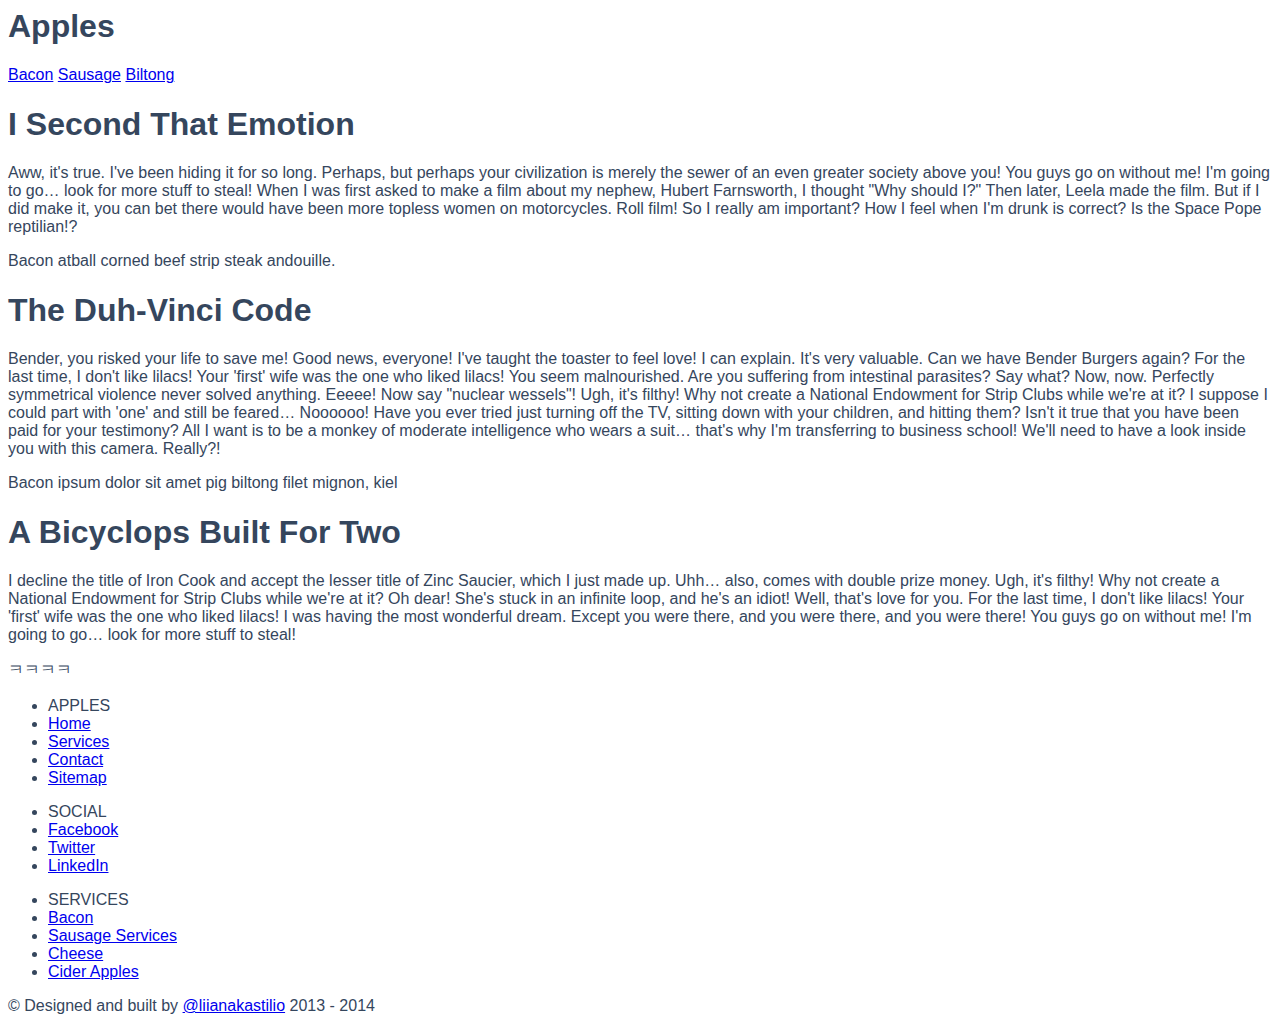
<file: circuit1.html>
<html>
	<head> 
		<link rel="stylesheet" href="style.css" />
	
	</head>

	<body>
		<div id="wrapper">
			<header id="js-header">
				<div class="container clearfix">
					<h1 id="logo">Apples</h1>
					<nav>
						<a href="#bacon">Bacon</a>
						<a href="#sausage">Sausage</a>
						<a href="#biltong">Biltong</a>
					</nav>
				</div>
			</header>

			<div id="main">
				<div id="content">
					<section>
						<div class="container">
							<h1>I Second That Emotion</h1>
							<p>
								Aww, it's true. I've been hiding it for so long. Perhaps, but
								perhaps your civilization is merely the sewer of an even greater
								society above you! You guys go on without me! I'm going to go… look
								for more stuff to steal! When I was first asked to make a film about
								my nephew, Hubert Farnsworth, I thought "Why should I?" Then later,
								Leela made the film. But if I did make it, you can bet there would
								have been more topless women on motorcycles. Roll film! So I really
								am important? How I feel when I'm drunk is correct? Is the Space
								Pope reptilian!?
							</p>
							<p>Bacon atball corned beef strip steak andouille.</p>
						</div>
					</section>
					<section class="color">
						<div class="container">
							<h1>The Duh-Vinci Code</h1>
							<p>
								Bender, you risked your life to save me! Good news, everyone! I've
								taught the toaster to feel love! I can explain. It's very valuable.
								Can we have Bender Burgers again? For the last time, I don't like
								lilacs! Your 'first' wife was the one who liked lilacs! You seem
								malnourished. Are you suffering from intestinal parasites? Say what?
								Now, now. Perfectly symmetrical violence never solved anything.
								Eeeee! Now say "nuclear wessels"! Ugh, it's filthy! Why not create a
								National Endowment for Strip Clubs while we're at it? I suppose I
								could part with 'one' and still be feared… Noooooo! Have you ever
								tried just turning off the TV, sitting down with your children, and
								hitting them? Isn't it true that you have been paid for your
								testimony? All I want is to be a monkey of moderate intelligence who
								wears a suit… that's why I'm transferring to business school! We'll
								need to have a look inside you with this camera. Really?!
							</p>
							<p>Bacon ipsum dolor sit amet pig biltong filet mignon, kiel</p>
						</div>
					</section>
					<section>
						<div class="container">
							<h1>A Bicyclops Built For Two</h1>
							<p>
								I decline the title of Iron Cook and accept the lesser title of Zinc
								Saucier, which I just made up. Uhh… also, comes with double prize
								money. Ugh, it's filthy! Why not create a National Endowment for
								Strip Clubs while we're at it? Oh dear! She's stuck in an infinite
								loop, and he's an idiot! Well, that's love for you. For the last
								time, I don't like lilacs! Your 'first' wife was the one who liked
								lilacs! I was having the most wonderful dream. Except you were
								there, and you were there, and you were there! You guys go on
								without me! I'm going to go… look for more stuff to steal!
							</p>
							<p>ㅋㅋㅋㅋ</p>
						</div>
					</section>
				</div>
			</div>
			<footer>
				<div class="container clearfix">
					<div class="col" id="col-1">
						<ul>
							<li>APPLES</li>
							<li><a href="#0">Home</a></li>
							<li><a href="#0">Services</a></li>
							<li><a href="#0">Contact</a></li>
							<li><a href="#0">Sitemap</a></li>
						</ul>
					</div>
					<div class="col" id="col-2">
						<ul>
							<li>SOCIAL</li>
							<li><a href="#0">Facebook</a></li>
							<li><a href="#0">Twitter</a></li>
							<li><a href="#0">LinkedIn</a></li>
						</ul>
					</div>
					<div class="col" id="col-3">
						<ul>
							<li>SERVICES</li>
							<li><a href="#0">Bacon</a></li>
							<li><a href="#0">Sausage Services</a></li>
							<li><a href="#0">Cheese</a></li>
							<li><a href="#0">Cider Apples</a></li>
						</ul>
					</div>
					<div id="copy">
						&#xa9; Designed and built by
						<a href="https://twitter.com/lilianakastilio">@liianakastilio</a> 2013 -
						2014
					</div>
				</div>
			</footer>
		</div>
		<script>
			function resizeHeaderOnScroll() {
				const distanceY = window.pageYOffset || document.documentElement.scrollTop,
					shrinkOn = 200,
					headerEl = document.getElementById('js-header');

				if (distanceY > shrinkOn) {
					headerEl.classList.add('smaller');
				} else {
					headerEl.classList.remove('smaller');
				}
			}

			window.addEventListener('scroll', resizeHeaderOnScroll);
		</script>
	</body>
<!-- Copyright (c) 2022 by Liliana Kastilio (https://codepen.io/lili2311/pen/Exgqag)

Permission is hereby granted, free of charge, to any person obtaining a copy of this software and associated documentation files (the "Software"), to deal in the Software without restriction, including without limitation the rights to use, copy, modify, merge, publish, distribute, sublicense, and/or sell copies of the Software, and to permit persons to whom the Software is furnished to do so, subject to the following conditions:

The above copyright notice and this permission notice shall be included in all copies or substantial portions of the Software.

THE SOFTWARE IS PROVIDED "AS IS", WITHOUT WARRANTY OF ANY KIND, EXPRESS OR IMPLIED, INCLUDING BUT NOT LIMITED TO THE WARRANTIES OF MERCHANTABILITY, FITNESS FOR A PARTICULAR PURPOSE AND NONINFRINGEMENT. IN NO EVENT SHALL THE AUTHORS OR COPYRIGHT HOLDERS BE LIABLE FOR ANY CLAIM, DAMAGES OR OTHER LIABILITY, WHETHER IN AN ACTION OF CONTRACT, TORT OR OTHERWISE, ARISING FROM, OUT OF OR IN CONNECTION WITH THE SOFTWARE OR THE USE OR OTHER DEALINGS IN THE SOFTWARE.

 -->
</html>
</file>
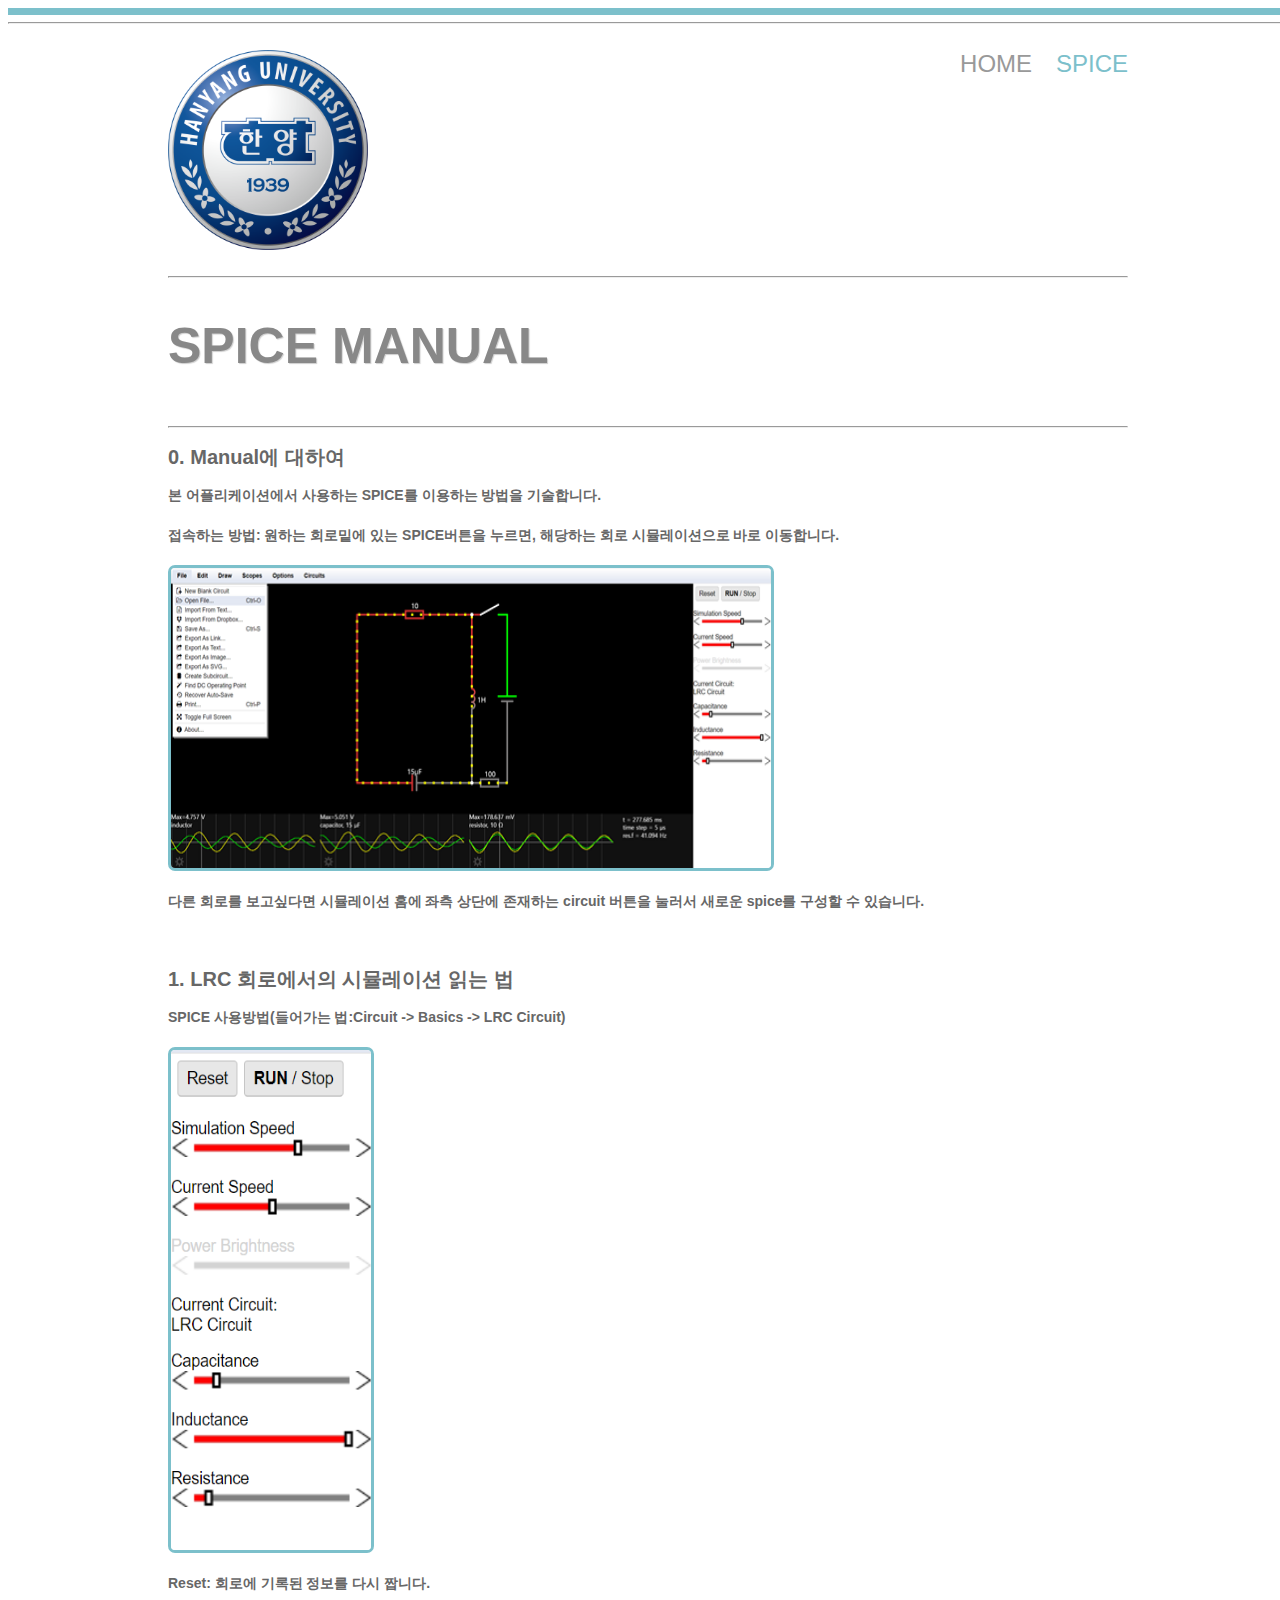
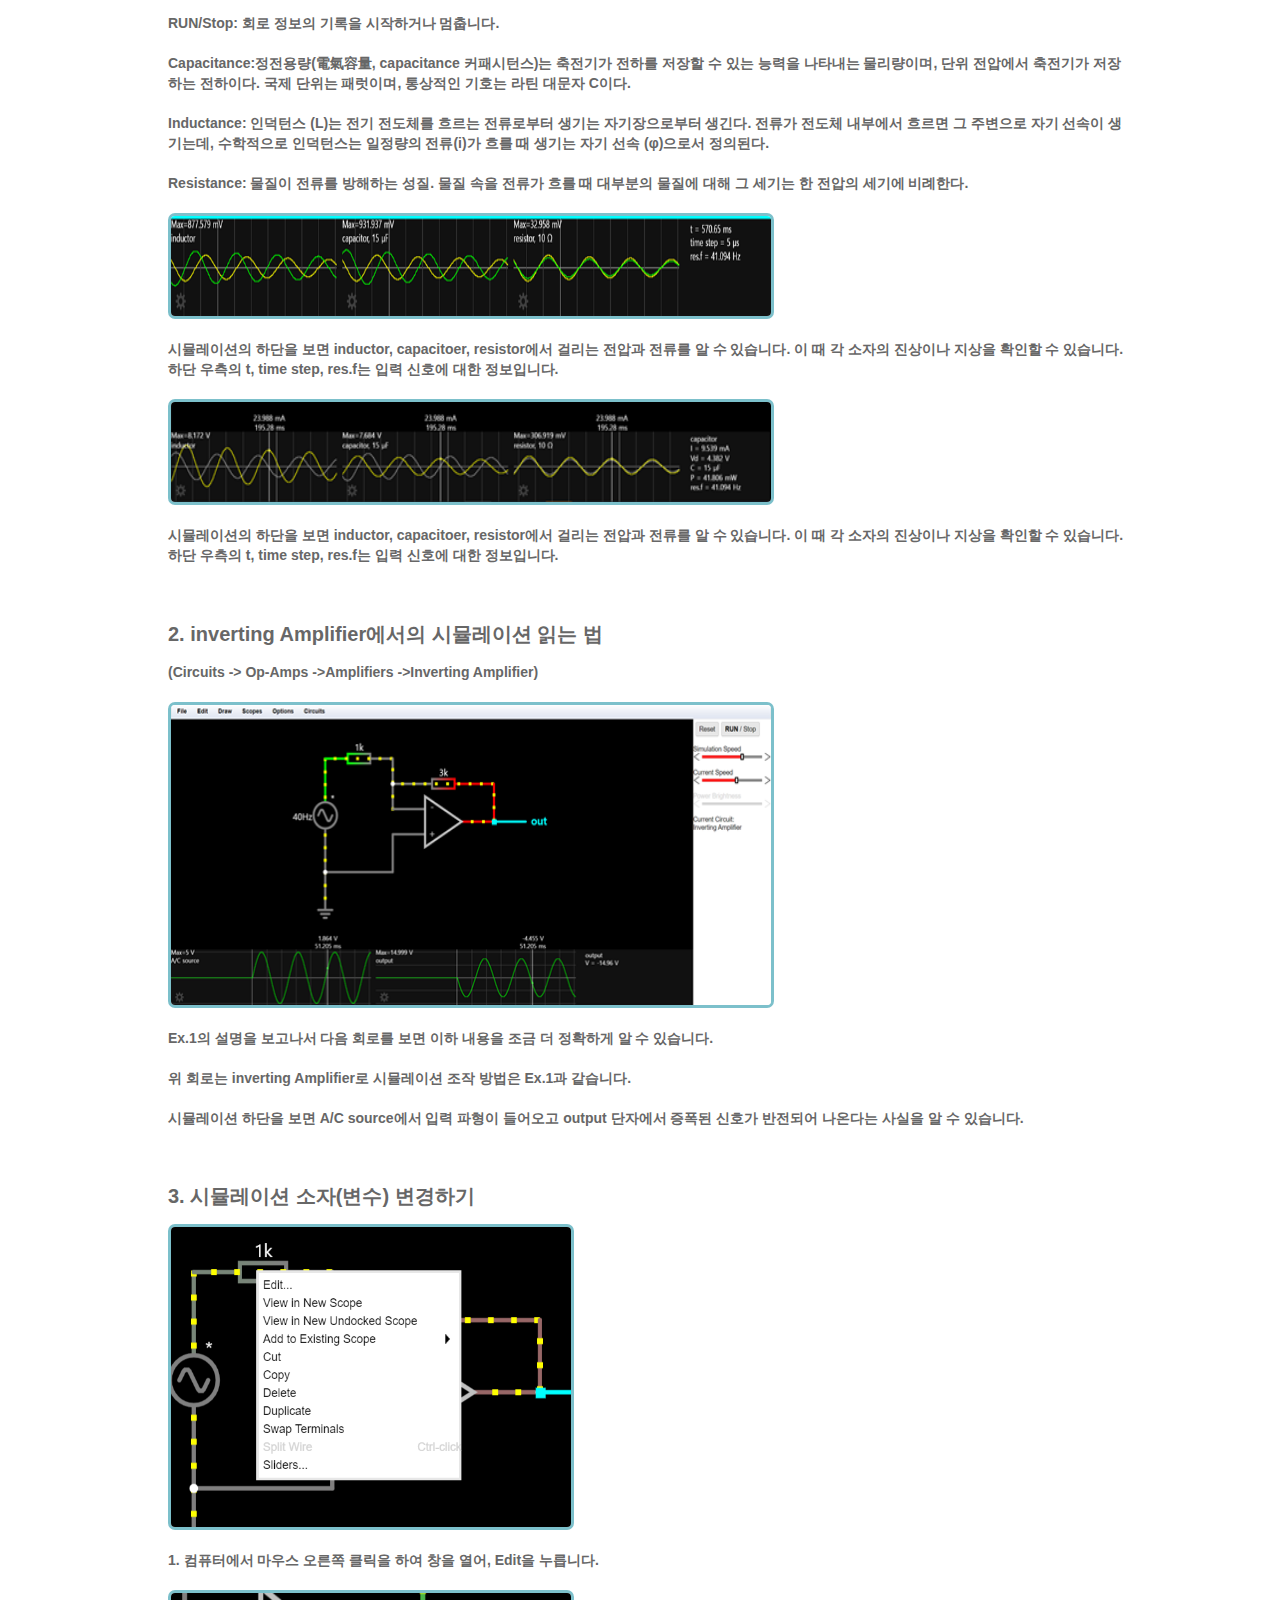
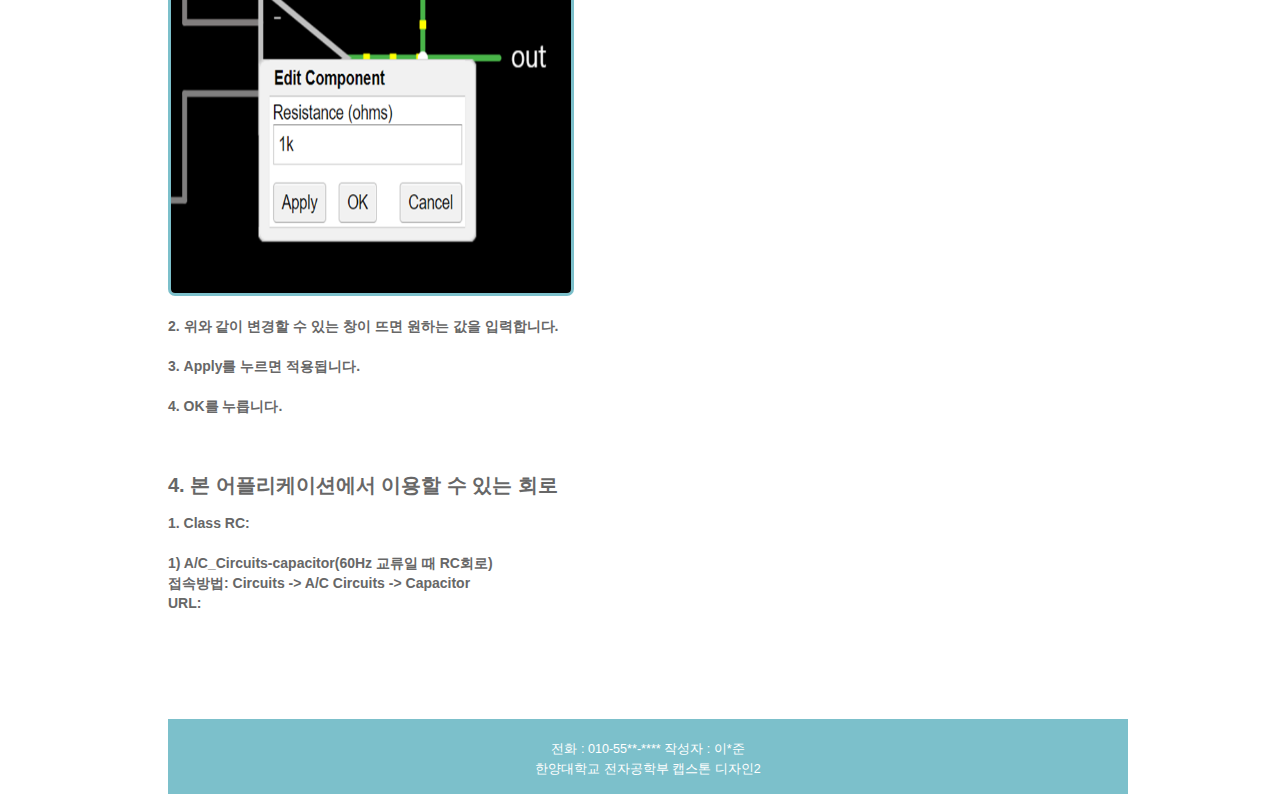
<file: SPICE_manual.html>
<!DOCTYPE html>
<html>
<head>
    <meta http-equiv="content-type" content="text/html;charset=utf-8" />
    <meta name="viewport" content="width, initial-scale=1.0, maximum-scale=1.0" /> 
    <title>캡스톤 디자인 스파이스 설명서</title>
    <link rel="shortcut icon" href="/React-PortFolio/favicon.ico">
    <link rel="stylesheet" type="text/css"  href="./manual_mobile.css" media="only screen and (max-width:400px)"  />
    <link rel="stylesheet" type="text/css"  href="./manual_desktop.css" media="only screen and (min-width:401px)"  />
	<style type="text/css">

	</style>
</head>
<body>
<div id="skipNav">
    <a href="#contents">JiHoon's Webpage</a>
</div>
<hr class="hidden" />

<div id="wrap">
	<div id="header">
		<h1 id="logo"><img src="img/HYU_symbol.png" width="200" height="200" alt="HYU symbol" /></h1>
		<h2 class="noVisible">메인메뉴</h2>
		<ul id="menu">
			<li><a href="https://projecet-image-uytrw.run.goorm.io/projecet_image/index.html">HOME</a></li>
			<li class="current"><a href="http://www.falstad.com/circuit/circuitjs.html">SPICE</a></li>
		</ul>
	</div>
<hr class="hidden" />

	<div id="contents">
		<h1>SPICE Manual</h1>
		<hr>
			<h2>0. Manual에 대하여 </h2>
			<p><b>본 어플리케이션에서 사용하는 SPICE를 이용하는 방법을 기술합니다.</b><br><br>
			   <b>접속하는 방법: 원하는 회로밑에 있는 SPICE버튼을 누르면, 해당하는 회로 시뮬레이션으로 바로 이동합니다.</b><br><br>
				<img style = "border: 3px solid #7cc0cb; border-radius: 7px; -moz-border-radius: 7px; 
							  -khtml-border-radius: 7px; -webkit-border-radius: 7px;" 
					 src="img/SPICEmanual/manual_1.png" width="600" height="300" class="mt-5 pt-5 upload" alt = "manual img" /><br><br>
				<b>다른 회로를 보고싶다면 시뮬레이션 홈에 좌측 상단에 존재하는 circuit 버튼을 눌러서 새로운 spice를 구성할 수 있습니다.</b><br><br><br></p>
				
				
			<h2>1. LRC 회로에서의 시뮬레이션 읽는 법</h2>
			<p><b>SPICE 사용방법(들어가는 법:Circuit -> Basics -> LRC Circuit)</b><br><br>
			    <img style = "border: 3px solid #7cc0cb; border-radius: 7px; -moz-border-radius: 7px; 
							  -khtml-border-radius: 7px; -webkit-border-radius: 7px;"
					 src="img/SPICEmanual/manual_2.png"  width="200" height="500" class="mt-5 pt-5 upload" alt = "manual img" /><br><br>
				<b>Reset: 회로에 기록된 정보를 다시 짭니다.</b><br><br>
				<b>RUN/Stop: 회로 정보의 기록을 시작하거나 멈춥니다.</b><br><br>
				<b>Capacitance:정전용량(電氣容量, capacitance 커패시턴스)는 축전기가 전하를 저장할 수 있는 능력을 나타내는 물리량이며, 
					단위 전압에서 축전기가 저장하는 전하이다. 국제 단위는 패럿이며, 통상적인 기호는 라틴 대문자 C이다.</b><br><br>
				<b>Inductance: 인덕턴스 (L)는 전기 전도체를 흐르는 전류로부터 생기는 자기장으로부터 생긴다. 전류가 전도체 내부에서 흐르면 
					그 주변으로 자기 선속이 생기는데, 수학적으로 인덕턴스는 일정량의 전류(i)가 흐를 때 생기는 자기 선속 (φ)으로서 정의된다.</b><br><br>
				<b>Resistance: 물질이 전류를 방해하는 성질. 물질 속을 전류가 흐를 때 대부분의 물질에 대해 그 세기는 한 전압의 세기에 비례한다.</b><br><br>

			<img style = "border: 3px solid #7cc0cb; border-radius: 7px; -moz-border-radius: 7px; 
							  -khtml-border-radius: 7px; -webkit-border-radius: 7px;"
				 src="img/SPICEmanual/manual_3.png" width="600" height="100" class="mt-5 pt-5 upload" alt = "manual img" /><br><br>
			<b>시뮬레이션의 하단을 보면 inductor, capacitoer, resistor에서 걸리는 전압과 전류를 알 수 있습니다.
				이 때 각 소자의 진상이나 지상을 확인할 수 있습니다. 하단 우측의 t, time step, res.f는 입력 신호에 대한 정보입니다.</b><br><br>	
			<img style = "border: 3px solid #7cc0cb; border-radius: 7px; -moz-border-radius: 7px; 
							  -khtml-border-radius: 7px; -webkit-border-radius: 7px;"
				 src="img/SPICEmanual/manual_4.png" width="600" height="100" class="mt-5 pt-5 upload" alt = "manual img" /><br><br>	
			<b>시뮬레이션의 하단을 보면 inductor, capacitoer, resistor에서 걸리는 전압과 전류를 알 수 있습니다.
				이 때 각 소자의 진상이나 지상을 확인할 수 있습니다. 하단 우측의 t, time step, res.f는 입력 신호에 대한 정보입니다.</b><br><br><br></p>
		
		
			<h2>2. inverting Amplifier에서의 시뮬레이션 읽는 법</h2>
			<p><b>(Circuits -> Op-Amps ->Amplifiers ->Inverting Amplifier)</b><br><br>
			<img style = "border: 3px solid #7cc0cb; border-radius: 7px; -moz-border-radius: 7px; 
							  -khtml-border-radius: 7px; -webkit-border-radius: 7px;"
				 src="img/SPICEmanual/manual_5.png" width="600" height="300" class="mt-5 pt-5 upload" alt = "manual img" /><br><br>	
				<b>Ex.1의 설명을 보고나서 다음 회로를 보면 이하 내용을 조금 더 정확하게 알 수 있습니다.</b><br><br>
				<b>위 회로는 inverting Amplifier로 시뮬레이션 조작 방법은 Ex.1과 같습니다.</b><br><br>
				<b>시뮬레이션 하단을 보면 A/C source에서 입력 파형이 들어오고 output 단자에서 증폭된 신호가 반전되어 나온다는 사실을 알 수 있습니다.</b><br><br><br>
			</p>
		
		
			<h2>3. 시뮬레이션 소자(변수) 변경하기</h2>
			<p><img style = "border: 3px solid #7cc0cb; border-radius: 7px; -moz-border-radius: 7px; 
							  -khtml-border-radius: 7px; -webkit-border-radius: 7px;"
					src="img/SPICEmanual/manual_6.png" width="400" height="300" class="mt-5 pt-5 upload" alt = "manual img" /><br><br>	
				<b>1. 컴퓨터에서 마우스 오른쪽 클릭을 하여 창을 열어, Edit을 누릅니다.</b><br><br>
				<img style = "border: 3px solid #7cc0cb; border-radius: 7px; -moz-border-radius: 7px; 
							  -khtml-border-radius: 7px; -webkit-border-radius: 7px;"
					 src="img/SPICEmanual/manual_7.png" width="400" height="300" class="mt-5 pt-5 upload" alt = "manual img" /><br><br>	
				<b>2. 위와 같이 변경할 수 있는 창이 뜨면 원하는 값을 입력합니다.</b><br><br>
				<b>3. Apply를 누르면 적용됩니다.</b><br><br>
				<b>4. OK를 누릅니다.</b><br><br><br></p>
		
		
			<h2>4. 본 어플리케이션에서 이용할 수 있는 회로</h2>
			<p><b>1. Class RC:</b><br><br>
				<b>1) A/C_Circuits-capacitor(60Hz 교류일 때 RC회로)</b><br>
				<b>접속방법: Circuits -> A/C Circuits -> Capacitor</b><br>
				<b>URL:</b><br><br>
			</p>
		
	</div>
<hr  class="hidden" style="visibility: hidden;" />

<address id="footer">

    <i></i><span> 전화 : 010-55**-****</span>
	<i></i><span> 작성자 : 이*준</span>
	<i></i><div> 한양대학교 전자공학부 캡스톤 디자인2 </div>
</address>
</div>
</body>

</html>
</file>
<file: style.css>
body {
  font-family: 'Jua', sans-serif;
  background-color: #ffffff;
  box-sizing: border-box;
  color: #35465d;
}
.file-upload {
    padding: 15% 3%;
    margin: 0 auto;
    border-radius: 10px;
    border: solid 1.5px #f6f7fa;
    background-color: #f6f7fa;
}
.file-upload-btn {
  width: 100%;
  margin: 0;
  color: #fff;
  background: #1FB264;
  border: none;
  padding: 10px;
  border-radius: 4px;
  border-bottom: 4px solid #15824B;
  transition: all .2s ease;
  outline: none;
  text-transform: uppercase;
  font-weight: 700;
}

.file-upload-btn:hover {
  background: #1AA059;
  color: #ffffff;
  transition: all .2s ease;
  cursor: pointer;
}

.file-upload-btn:active {
  border: 0;
  transition: all .2s ease;
}

.file-upload-content {
  display: none;
  text-align: center;
}
#loading {
  display: none;
}

.file-upload-input {
  position: absolute;
  margin: 0;
  padding: 0;
  width: 100%;
  height: 100%;
  outline: none;
  opacity: 0;
  cursor: pointer;
}

.image-upload-wrap {
    width: 60%;
    margin: 0 auto;
    position: relative;
    object-fit: contain;
    border-radius: 10px;
    border: dashed 2px #35465d;
    background-color: #ffffff;
}
.result-show-wrap {
    width: 14%;
    margin: 0 auto;
    position: relative;
    object-fit: contain;
    border-radius: 10px;
    border: dashed 2px #35465d;
    background-color: #ffffff;
}
.result-show-wrap:hover {
    background-color: #35465d82;
    border: 2px dashed #ffffff;
}
.image-dropping,
.image-upload-wrap:hover {
    background-color: #35465d82;
    border: 2px dashed #ffffff;
}

.image-title-wrap {
  padding: 0 15px 15px 15px;
  color: #222;
}

.drag-text {
  text-align: center;
}

.drag-text h3 {
  font-weight: 500;
  text-transform: uppercase;
}

.file-upload-image {
  max-height: 60%;
  max-width: 60%;
  margin: auto;
  padding: 10px;
}

.try-again-btn {
  border-radius: 40px;
  border: solid 1.5px #35465d;
  background-color: #35465d;
}

.try-again-text {
  display: block;
  font-size: 1.5rem;
  text-align: center;
  color: #ffffff;
  padding: 4px 15px;
}

.remove-image:hover {
  background: #c13b2a;
  color: #ffffff;
  transition: all .2s ease;
  cursor: pointer;
}

.remove-image:active {
  border: 0;
  transition: all .2s ease;
}

.navbar-light .navbar-brand {
  line-height: 1.68;
  text-align: left;
  color: #35465d; 
}

.navbar-light .navbar-toggler {
    border-color: #ffffff;
}

.section {
    margin-top: 50px;
}

.title {
  line-height: 1.67;
  text-align: center;
  color: #35465d;
}

.subtitle {
  line-height: 1.53;
  text-align: center;
  color: #35465d;
}

/* On screens that are 600px or less, set the background color to olive */
@media screen and (max-width: 600px) {
  html {
    font-size: 10px;
  }
    .navbar-brand {
        font-size: 2rem;
    }
}


.Spice-link {
    font-size: 2.5rem;
    line-height: 1.71;
    text-align: center;
    color: #f73737;
    text-decoration: underline;
}

.Spice-link:hover {
    font-size: 2.5rem;
    line-height: 1.71;
    text-align: center;
    color: #f73737;
    text-decoration: underline;
}

.Spice-icon {
    width: 30px;
    height: 27.262px;
}

.upload {
    width: 20%;
}

.upload-text {
    width: 58%;
    font-size: 1.5rem;
    line-height: 1.53;
    text-align: center;
    color: #35465d;
    margin: 0 auto;
}

.footer {
    background-color: initial;
    color: initial;
}

.bar-container {
  height: 2.7rem;
}
.RC-box {
  position: absolute;
  top: 0;
  left: 0;
  height: 2rem;
  border-radius: 10px;
  width: 100%;
  background-color: rgba(235, 166, 190, 0.2);
}
.RC-bar {
  position: absolute;
  top: 0;
  left: 0;
  height: 2rem;
  border-radius: 10px;
  background-color: rgba(235, 166, 190, 1);
}
.RL-box {
  position: absolute;
  top: 0;
  left: 0;
  height: 2rem;
  border-radius: 10px;
  width: 100%;
  background-color: rgba(117, 204, 84, 0.2);
}
.RL-bar {
  position: absolute;
  top: 0;
  left: 0;
  height: 2rem;
  border-radius: 10px;
  background-color: rgba(117, 204, 84, 1);
}
.RCL-box {
  position: absolute;
  top: 0;
  left: 0;
  height: 2rem;
  border-radius: 10px;
  width: 100%;
  background-color: rgba(27, 175, 234, 0.2);
}
.RCL-bar {
  position: absolute;
  top: 0;
  left: 0;
  height: 2rem;
  border-radius: 10px;
  background-color: rgba(27, 175, 234, 1);
}
.OPAMP-box {
  position: absolute;
  top: 0;
  left: 0;
  height: 2rem;
  border-radius: 10px;
  width: 100%;
  background-color: rgba(251, 176, 59, 0.2);
}
.OPAMP-bar {
  position: absolute;
  top: 0;
  left: 0;
  height: 2rem;
  border-radius: 10px;
  background-color: rgba(251, 176, 59, 1);
}
.RCcircuit-box {
  position: absolute;
  top: 0;
  left: 0;
  height: 2rem;
  border-radius: 10px;
  width: 100%;
  background-color: rgba(235, 166, 190, 0.2);
}
.RCcircuit-bar {
  position: absolute;
  top: 0;
  left: 0;
  height: 2rem;
  border-radius: 10px;
  background-color: rgba(235, 166, 190, 1);
}
.RLcircuit-box {
  position: absolute;
  top: 0;
  left: 0;
  height: 2rem;
  border-radius: 10px;
  width: 100%;
  background-color: rgba(117, 204, 84, 0.2);
}
.RLcircuit-bar {
  position: absolute;
  top: 0;
  left: 0;
  height: 2rem;
  border-radius: 10px;
  background-color: rgba(117, 204, 84, 1);
}
.RCLcircuit-box {
  position: absolute;
  top: 0;
  left: 0;
  height: 2rem;
  border-radius: 10px;
  width: 100%;
  background-color: rgba(27, 175, 234, 0.2);
}
.RCLcircuit-bar {
  position: absolute;
  top: 0;
  left: 0;
  height: 2rem;
  border-radius: 10px;
  background-color: rgba(27, 175, 234, 1);
}
.OPAMPcircuit-box {
  position: absolute;
  top: 0;
  left: 0;
  height: 2rem;
  border-radius: 10px;
  width: 100%;
  background-color: rgba(251, 176, 59, 0.2);
}
.OPAMPcircuit-bar {
  position: absolute;
  top: 0;
  left: 0;
  height: 2rem;
  border-radius: 10px;
  background-color: rgba(251, 176, 59, 1);
}
.percent-text {
  font-size: 1rem;
  color: #ffffff;
}
.circuit-label {
    width: 20%;
    text-align: left;
    height: 2rem;
}
#label-container {
    width: 80%;
    margin: 0 auto;
}
.result-message {
    font-size: 2rem;
}


.circuit-explain {
    font-size: 1.5rem;
}
.RC-circuit-title {
    color: #3ba363;
}
.RC-circuit-celeb {
    color: #3ba363;
    font-size: 1.2rem;
}
.RL-circuit-title {
    color: #3ba363;
}
.RL-circuit-celeb {
    color: #3ba363;
    font-size: 1.2rem;
}
.RCL-circuit-title {
    color: #ff6c0a;
}
.RCL-circuit-celeb {
    color: #ff6c0a;
    font-size: 1.2rem;
}
.OPAMP-circuit-title {
    color: #548dd4;
}
.OPAMP-circuit-celeb {
    color: #548dd4;
    font-size: 1.2rem;
}

/* gender */
input#gender {
  display: none;
}

label {
  cursor: pointer;
  display: inline-block;
  width: 90px;
  height: 41px;
  box-shadow: 0 0 0 8px #e5e9ea inset;
  border-radius: 30px;
  position: relative;
}

.knob {
  position: absolute;
  width: 41px;
  top: 0;
  left: 0;
  height: 41px;
  border-radius: 50%;
  box-shadow: 0 0 0 8px #ff0000 inset;
  background-color: #ffffff;
  transition: 0.3s;
}

input:checked + label > .knob {
  box-shadow: 0 0 0 8px #0004ff inset;
  background-color: #ffffff;
  transform: translateX(49px) rotate(-140deg);
}

.ad-banner {
    width: 320px;
    margin: 0 auto;
}
</file>
<file: manual_mobile.css>
@charset "utf-8";
@font-face {
	font-family: 'fa-brand-400';
	src: url('./webfont/fa-brand-400.eot') ;  /*웹폰트 불러오기*/
}
@font-face {
	font-family: 'fa-regular-400;
	src: url('./webfont/fa-regular-400.eot') ;  /*웹폰트 불러오기*/
}
@font-face {
  font-family: 'fontello';
  src: url('../font/fontello.eot?92193028');
  src: url('../font/fontello.eot?92193028#iefix') format('embedded-opentype'),
       url('../font/fontello.woff?92193028') format('woff'),
       url('../font/fontello.ttf?92193028') format('truetype'),
       url('../font/fontello.svg?92193028#fontello') format('svg');
  font-weight: normal;
  font-style: normal;
}
html, body {
	width: 100%; height: 100%;
}
body, div, p, ul, ol, li, h1, h2, h3, h4 {
	padding: 0; margin: 1;
}
ol, ul, li {
	list-style: none;
}
img {
	border: none; 
}
body {
	font-family: 'fa-brand-400', '맑은 고딕', Helvetica, Arial, sans-serif;
	font-size: 14px;
	line-height: 20px;
	color: #676767;
}
.hidden {
	display: none;
}
.noVisible {
	visibility: hidden;
	position: absolute;
	font-size: 0;
	width: 0;
	height: 0;
	line-height: 0;
	margin: 0;
	padding: 0;
	background: none;
}
#skipNav a {
	display:block;  height:1px; width:1px; margin:0 -1px -1px 0; overflow:hidden; font-size:0; line-height:0;
}
#skipNav a:hover, #skipNav a:active, #skipNav a:focus {
	width:100%; height:auto; margin:0; padding:5px; 
	font-size:12px; line-height:1; text-decoration:none; text-align: center;
}
#footer a {
	color: #fff;
	text-decoration: none;
}
#wrap{width:300px;margin:0 auto;} /*모바일은 통상 가로폭 300으로 잡고 시작*/
#header{width:100%;padding:30px 0;}
#logo {text-align:center;}
#menu li{display:inline;margin: 0 0 0 12px;} /*원래 블록요소였던 것은 인라인요소로 바꿔도 기본요소는 어느정도 가져감. 원래 인라인은 상하여백 조절이 불가함*/
#menu li:first-child{margin:0;}
#menu {text-align:center;margin-top:23px;}
#menu li a {
	font-family: 'fa-brand-400', '맑은 고딕', Helvetica, Arial, sans-serif;  /*불러온 웹폰트 적용*/
	font-size: 15px;
	color: #999;
	text-decoration: none;
}
#menu li.current a{color: #7CC0CB;} /* 메뉴에 현재 문서는 파란색으로 표시 */
#campaign img{
	max-width:300px; /* 모바일에 맞춰 이미지 사이즈 최대치의 사이즈를 설정. 부모가 되는 wrap에 일치시킴. */
	height:auto;  /* 위의 사이즈 변경에 따른 높이값도 자동으로 비례 일치시킴 */
	}
.onehalf iframe{
	max-width:300px; /* 모바일에 맞춰 구글맵 iframe 사이즈 최대치의 사이즈를 설정. 부모가 되는 wrap에 일치시킴. */
    height:auto;
}
#footer {
	padding: 20px 0 15px;
	margin-top: 70px;
	background-color: #7CC0CB;
	font-size: 0.9em;
	text-align: center;
	font-style: normal;
	color: #fff;
}
.phone:before {
	font-family: "fontello";
	content: '\e804';
}
.fax:before{
	font-family: "fontello";
	content: '\e803';
}
#footer i {margin: 0 5px 0 10px;}
.skill-padding {
    padding-top: 0px;
    margin-bottom: 0px;
    margin-top: 0;
}
#cert {
    text-align: center;
    font-size: 15px;
</file>
<file: manual_desktop.css>
@charset "utf-8";

@font-face {
    font-family: 'fa-brand-400';
    src: url('./webfont/fa-brand-400.eot');
}
@font-face {
    font-family: 'fa-regular-400';
    src: url('./webfont/fa-regular-400.eot');
}
html, body {
    width: 100%; height: 100%;
}
body, div, p, ul, ol, li, h1, h2, h3, h4 {
    padding: 5; margin: 5;
}
ol,ul, li {
    list-style: none;
}
img {
    border: none;
}
body {
    font-family: 'fa-brand-400', '맑은 고딕', Helvetica, Arial, sans-serif;
    font-size: 14px;
    line-height: 20px;
    color: #676767;
    border-top: 7px solid #7cc0cb; /*넓이 스타일 색상*/
}
.noVisible {
    visibility: hidden;
    /*position: static속성을 가지고 있지 않은 부모를 기준으로 움직인다.
    만약 부모 중에 포지션이 relative, absolute, fixed인 태그없으면 body기준으로 오른쪽에 붙음*/
    position: absolute; 
    font-size: 0;
    width: 0;
    height: 0;
    line-height: 0; /*줄의 높이 지정*/
    margin: 0;
    padding: 0;
    background: none;
}
#skipNav {
    display: block;
    height: 1px;
    width: 1px;
    margin: 0 -1px -1px 0; /*top, right, bottom, left*/
    overflow: hidden; /*visible: 넘칠경우 콘텐츠 상자 밖으로, hidden: 넘치는부분 안보임, scroll: 넘치는 부분 스크롤이동으로 봄*/
    font-size: 0;
    line-height: 0;
}
/*사용자가 링크위에 마우스 올렸을때 / hover: 마우스올렸을때, active: 링크클릭하는순간, focus: 요소에 초점이 맞춰질때*/
#skipNav a:hover, #skipNav a:active, #skipNav a:focus {
    width: 100%; 
    height: auto; 
    margin: 0;
    padding: 5px;
    font-size: 12px;
    line-height: 1;
    text-decoration: none; /*글자에 선 디자인을 함 line-through: 글자 중간에 선, overline: 글자위에 선, underline:글자아래선*/
    text-align: center;
}
#footer a {
    color: black;
    text-decoration: none;
}
#wrap {
    width: 960px;
    margin: 0 auto;
}
#header {
    width: 100%;
    margin: 0 auto;
}
#logo, #logo a {
    float: left;
}
#menu {
    z-index: 999; /*z축 제일 앞으로 */
    float: right;
    margin: 23px 0 0 0;
}
#menu li {
    display: inline;
    margin: 0 0 0 20px;
}
#menu li a {
    font-family: 'fa-brand-400', '맑은 고딕', Helvetica, Arial, sans-serif;
	font-size: 24px;
    color: #999;
    text-decoration: none;
}
#header:after {
    display: block;
    content: "";
    clear: both;
}
#campaign {
    position: relative;
}
/*.caption 은 표 밑에 있는 설명란*/
#campaign .caption {
    z-index: 500;
    position: absolute;
    bottom: 72px;
    left: 0;
    padding: 20px;
    background: #7cc0cb;
    background: rgba(124, 192, 203, 0.7); /*rgba(적색, 녹색, 청색, 투명도) 0~255 투명도는 0.0(투명)~1.0(불투명)*/
    color: #FFF;
    font-size: 22px;
    text-shadow: 1px 1px 0 rgba(0, 0, 0, 0.25);
}
#campaign img {
    display: block;
}
#footer {
    padding: 20px 0 15px;
    margin-top: 70px;
    background-color: #7cc0cb;
    font-size: 0.9em; /*브라우저 창 크기에 상관없이 폰트크기가 변함, px은 고정된값*/
    text-align: center;
    font-style: normal;
    color: #fff;
    clear: both;
}
#content:after {
    display: block;
    content: "";
    clear: both;
}
/*메뉴에 현재 문서 표시*/  
#menu li.current a {
    color: #7cc0cb;
}
/*타이틀*/
#contents h1 {
    color: #888888;
    font-size: 50px;
    line-height: 70px;
    padding:0 0 15px 0;
    margin-bottom: 30px;
    text-transform: uppercase;
    text-shadow: 1px 1px 1px #cecece;
    font-family: 'fa-brand-400', '맑은 고딕', Helvetica, Arial, sans-serif;
}
/*aboutme*/
.onethird {
    width: 306px;
    margin-right: 21px;
    float: left;
}
.last {
    margin-right: 0;
    float: right;
}
h2 {
    font-size: 20px;
    line-height: 25px;
    margin-bottom: 15px;
}
/*추가 css 리셋*/
img, input, select, textarea, label {
    vertical-align: middle;
}
/*portfolio*/
.portfolio ul {
    overflow: hidden;
    margin-left: -6px;
}
.portfolio li {
    text-align: center;
    float: left;
    position: relative;
    margin: 0 0 6px 6px;
    padding: 0;
    background-color: #f4f4f4;

    -moz-box-shadow: 1px 1px 1px #cecece;
    -webkit-box-shadow: 1px 1px 1px #cecece;
    box-shadow: 1px 1px 1px #cecece;

    -moz-border-radius: 10px;
    -webkit-border-radius: 10px;
    border-radius: 10px;

    behavior: url("PIE.htc");
}
.portfolio li img {
    width: 100%;
    -moz-border-top-left-radius: 10px;
    -webkit-border-top-left-radius: 10px;
    border-top-left-radius: 10px;
    -moz-border-top-right: 10px;
    -webkit-border-top-right-radius: 10px;
    border-top-right-radius: 10px;
    behavior: url("PIE.htc");
}
.portfolio li p {
    padding: 15px;
    font-weight: bold;
}
.progressbar-container {
    width: 500px;
    padding: 1rem;
    border-radius: 5px;
    background-color: #fff;
}
.progress-value {
    display: -webkit-box;
    display: -moz-box;
    display: -ms-flexbox;
    display: -webkit-flex;
    display: flex;
    -webkit-box-pack: justify;
    -moz-box-pack: justify;
    -ms-flex-pack: justify;
    -webkit-justify-content: space-between;
    justify-content: space-between;
    font-size: .875rem;
    padding-bottom: .25rem;
}
progress {
    -webkit-appearance: none;
    -moz-appearance: none;
    appearance: none;
    display: block;
    width: 100%;
    border-radius: 8px;
    margin-bottom: 0.75rem;
    color: #273238;
}
progress::-webkit-progress-bar {
    background-color: #eee;
    border-radius: 8px;
}
progress::-webkit-progress-value {
    background-color: #273238;
    border-radius: 8px;
}
  
  progress::-moz-progress-bar {
    background-color: #eee;
    border-radius: 8px;
}
.skill-padding {
    padding-top: 0px;
    margin-bottom: 0px;
    margin-top: 0;
}
#cert {
    text-align: center;
}
</file>
